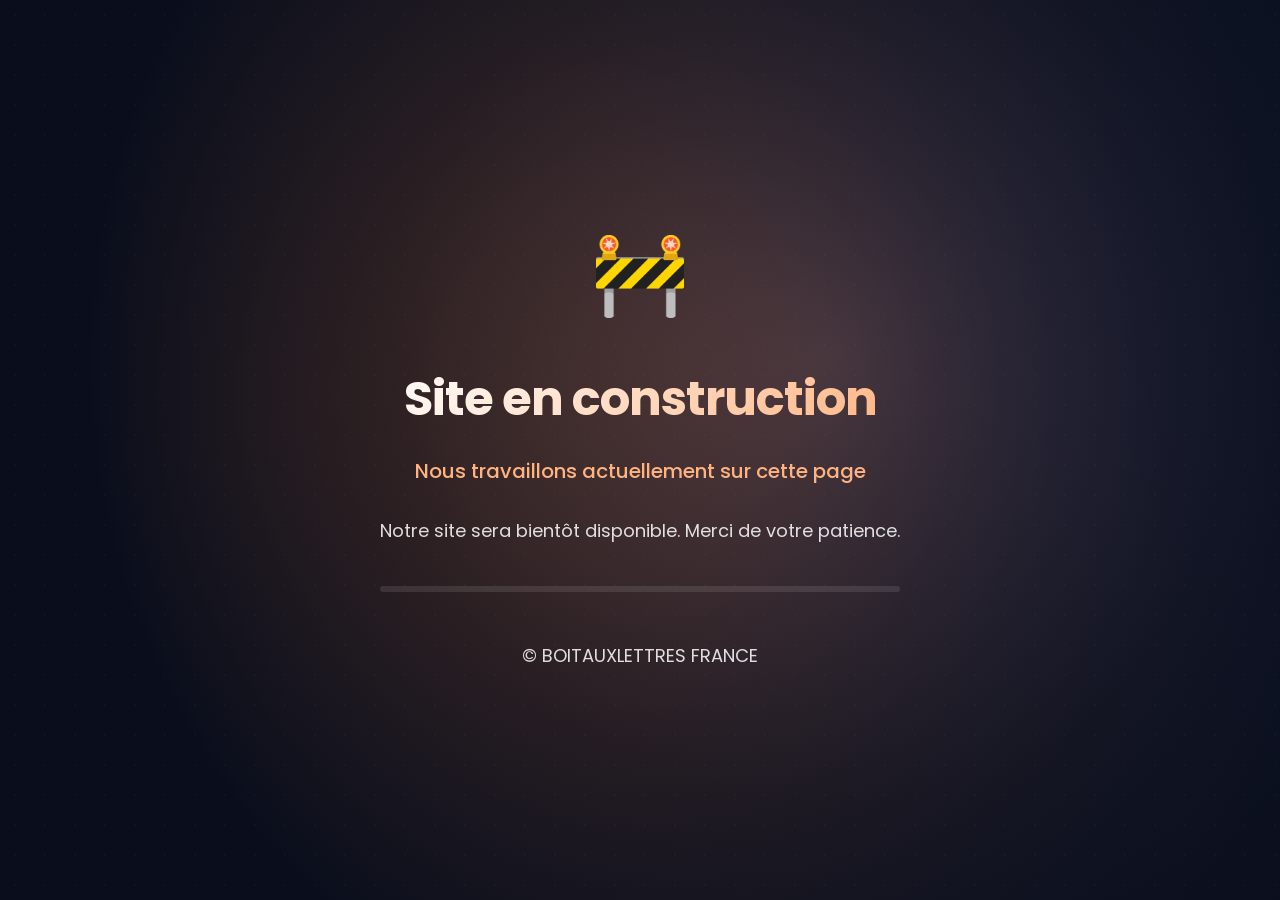
<file: index.html>
<!DOCTYPE html>
<html lang="fr">
<head>
    <meta charset="UTF-8">
    <meta name="viewport" content="width=device-width, initial-scale=1.0">
    <meta name="robots" content="noindex, nofollow, noarchive, nosnippet, noimageindex">
    <meta name="googlebot" content="noindex, nofollow, noarchive, nosnippet, noimageindex">
    <meta name="bingbot" content="noindex, nofollow, noarchive, nosnippet, noimageindex">
    <title>Site en construction - BOITAUXLETTRES FRANCE</title>
    <link rel="icon" type="image/png" href="public/favicon.png">
    <link rel="preconnect" href="https://fonts.googleapis.com">
    <link rel="preconnect" href="https://fonts.gstatic.com" crossorigin>
    <link href="https://fonts.googleapis.com/css2?family=Poppins:wght@400;500;600;700&display=swap" rel="stylesheet">
    <style>
        * {
            margin: 0;
            padding: 0;
            box-sizing: border-box;
        }

        html, body {
            height: 100%;
            font-family: 'Poppins', -apple-system, BlinkMacSystemFont, sans-serif;
            background: #0a0e1c;
            color: #fff;
            overflow: hidden;
        }

        .construction {
            min-height: 100vh;
            display: flex;
            align-items: center;
            justify-content: center;
            text-align: center;
            padding: 20px;
            background:
                radial-gradient(
                    circle at 65% 40%,
                    rgba(28, 46, 92, 0.55),
                    rgba(14, 19, 36, 0.85) 45%,
                    rgba(10, 14, 28, 1) 75%
                ),
                radial-gradient(
                    circle at 15% 50%,
                    rgba(255, 122, 24, 1),
                    rgba(255, 122, 24, 0.8) 25%,
                    rgba(255, 122, 24, 0.6) 45%,
                    rgba(255, 122, 24, 0.35) 65%,
                    rgba(14, 19, 36, 0.85) 95%
                );
            position: relative;
        }

        .construction::before {
            content: '';
            position: absolute;
            inset: 0;
            background-image:
                radial-gradient(rgba(255, 255, 255, 0.05) 1px, transparent 1px);
            background-size: 30px 30px;
            opacity: 0.4;
        }

        .construction-content {
            position: relative;
            z-index: 1;
            max-width: 600px;
        }

        .construction-icon {
            font-size: 80px;
            margin-bottom: 30px;
            animation: float 3s ease-in-out infinite;
        }

        @keyframes float {
            0%, 100% { transform: translateY(0); }
            50% { transform: translateY(-10px); }
        }

        .construction h1 {
            font-size: 48px;
            font-weight: 700;
            margin-bottom: 20px;
            letter-spacing: -1px;
            background: linear-gradient(135deg, #fff 0%, #ffb380 100%);
            -webkit-background-clip: text;
            -webkit-text-fill-color: transparent;
            background-clip: text;
        }

        .construction p {
            font-size: 18px;
            line-height: 1.6;
            color: rgba(255, 255, 255, 0.85);
            margin-bottom: 16px;
        }

        .construction p.subtitle {
            font-size: 20px;
            color: #ffb380;
            font-weight: 500;
            margin-bottom: 30px;
        }

        .progress-bar {
            margin-top: 40px;
            height: 6px;
            background: rgba(255, 255, 255, 0.1);
            border-radius: 999px;
            overflow: hidden;
            position: relative;
        }

        .progress-bar::after {
            content: '';
            position: absolute;
            top: 0;
            left: -40%;
            width: 40%;
            height: 100%;
            background: linear-gradient(90deg, transparent, #ff7a18, transparent);
            animation: progress 2s ease-in-out infinite;
        }

        @keyframes progress {
            0% { left: -40%; }
            100% { left: 100%; }
        }

        .footer-text {
            margin-top: 50px;
            font-size: 14px;
            color: rgba(255, 255, 255, 0.5);
        }

        @media (max-width: 600px) {
            .construction-icon {
                font-size: 60px;
                margin-bottom: 20px;
            }

            .construction h1 {
                font-size: 32px;
            }

            .construction p {
                font-size: 16px;
            }

            .construction p.subtitle {
                font-size: 18px;
            }
        }
    </style>
</head>
<body>
    <div class="construction">
        <div class="construction-content">
            <div class="construction-icon">🚧</div>
            <h1>Site en construction</h1>
            <p class="subtitle">Nous travaillons actuellement sur cette page</p>
            <p>Notre site sera bientôt disponible. Merci de votre patience.</p>
            <div class="progress-bar"></div>
            <p class="footer-text">© BOITAUXLETTRES FRANCE</p>
        </div>
    </div>
</body>
</html>
</file>
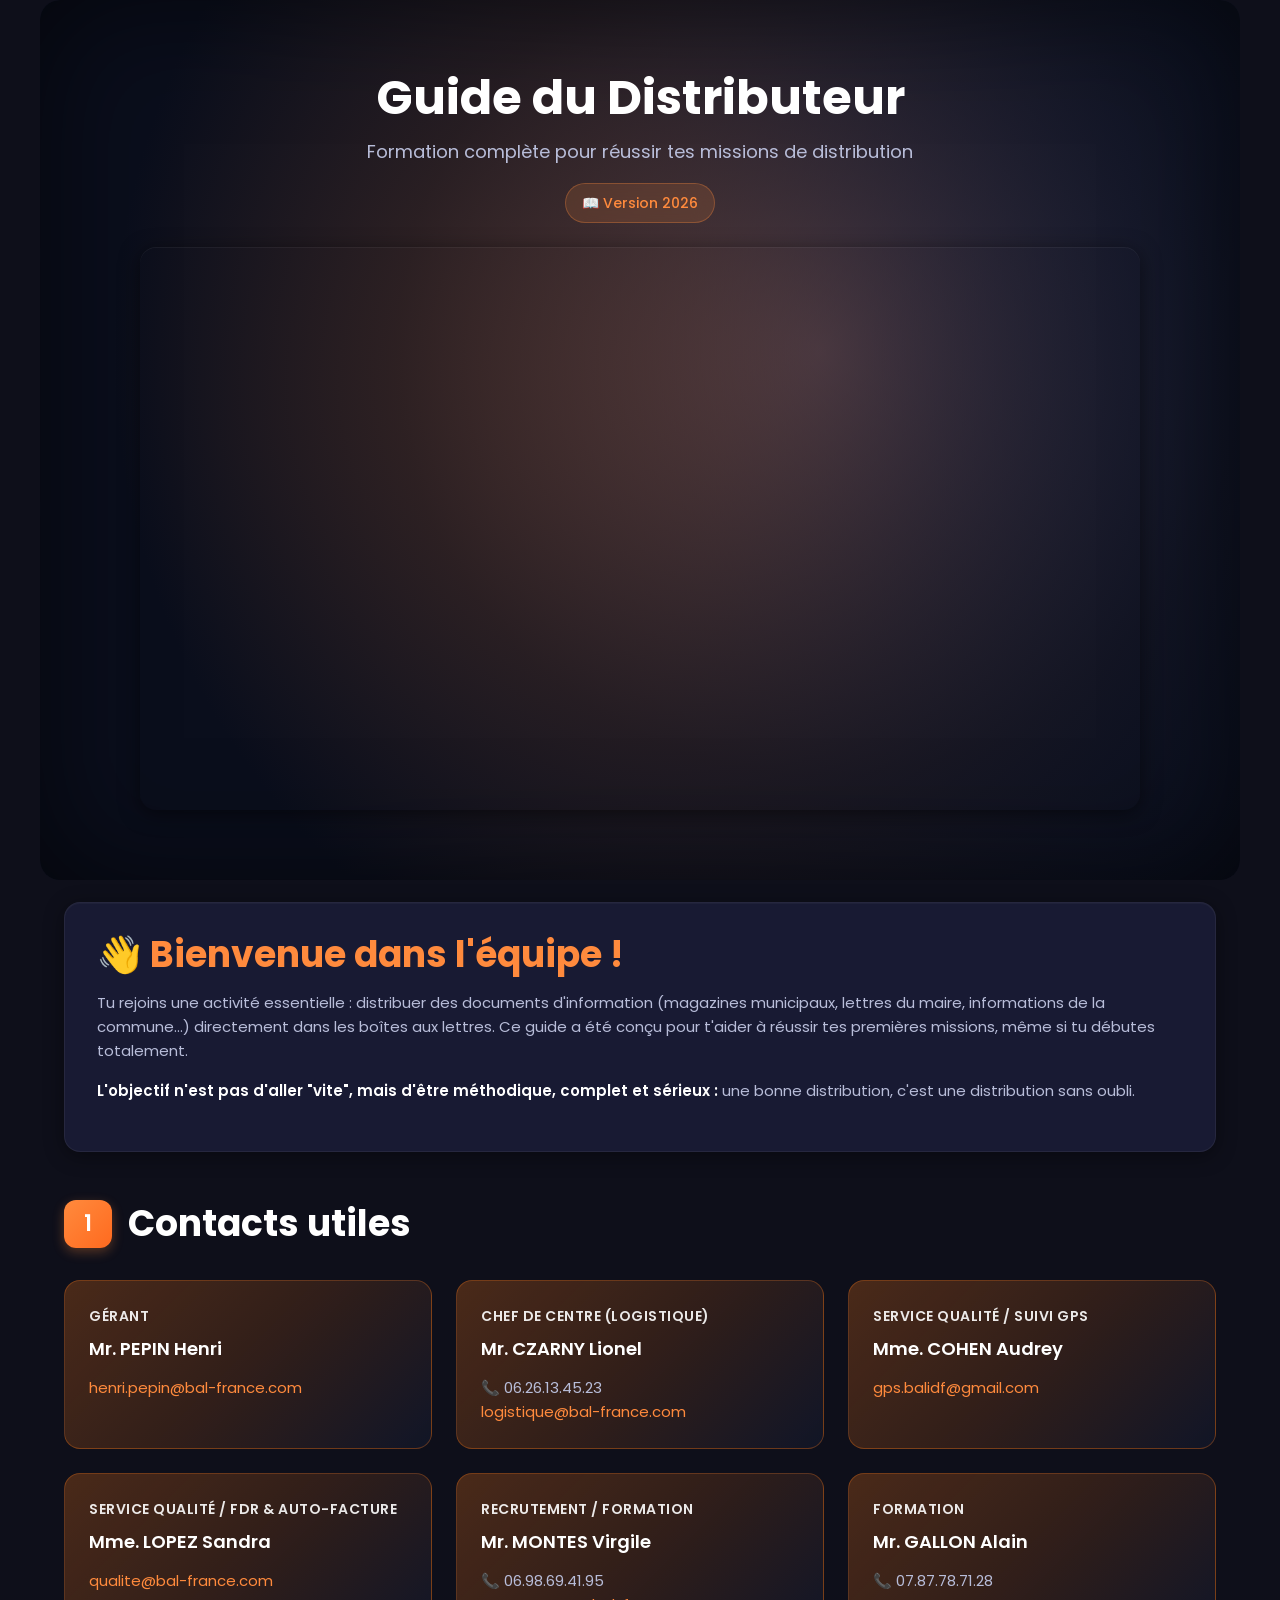
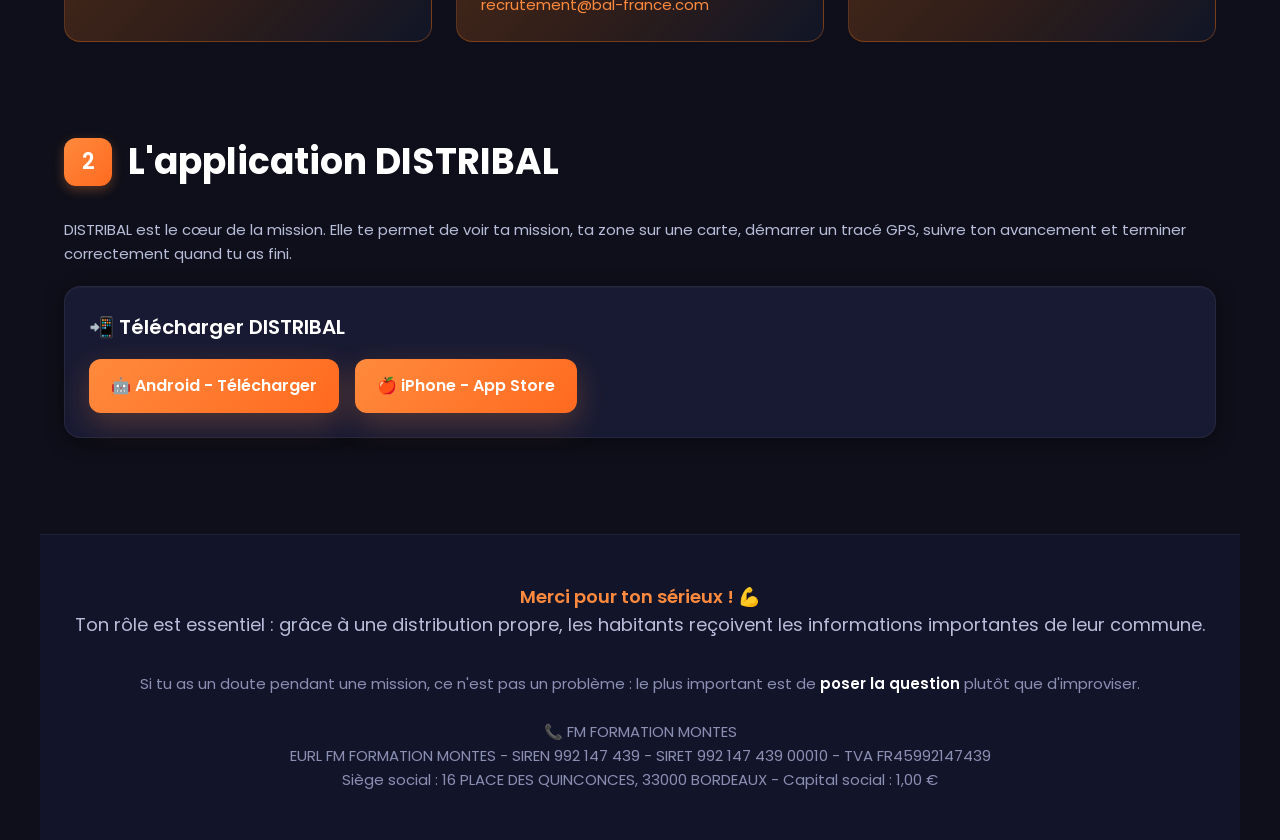
<file: guide.html>
<!DOCTYPE html>
<html lang="fr">
<head>
    <meta charset="UTF-8">
    <meta name="viewport" content="width=device-width, initial-scale=1.0">
    <meta name="robots" content="noindex, nofollow, noarchive, nosnippet, noimageindex">
    <meta name="googlebot" content="noindex, nofollow, noarchive, nosnippet, noimageindex">
    <meta name="bingbot" content="noindex, nofollow, noarchive, nosnippet, noimageindex">
    <title>Guide du Distributeur - BOITAUXLETTRES FRANCE</title>
    <link rel="icon" type="image/png" href="public/favicon.png">
    <link rel="preconnect" href="https://fonts.googleapis.com">
    <link rel="preconnect" href="https://fonts.gstatic.com" crossorigin>
    <link href="https://fonts.googleapis.com/css2?family=Poppins:wght@400;500;600;700&display=swap" rel="stylesheet">
    <link rel="stylesheet" href="styles.css">
</head>
<body>
    <div class="container">
        <!-- Header -->
        <header class="header">
            <img src="[data-uri]" alt="BOITAUXLETTRES FRANCE" class="logo">
            <h1>Guide du Distributeur</h1>
            <p class="subtitle">Formation complète pour réussir tes missions de distribution</p>
            <span class="header-badge">📖 Version 2026</span>
            <!-- Image Guide -->
            <div class="hero-image-container">
                <div class="video-wrapper">
                    <div id="yt-player"></div>
                </div>
            </div>
        </header>

        <div class="content">
            <!-- Welcome Box -->
            <div class="welcome-box">
                <h2>👋 Bienvenue dans l'équipe !</h2>
                <p>Tu rejoins une activité essentielle : distribuer des documents d'information (magazines municipaux, lettres du maire, informations de la commune…) directement dans les boîtes aux lettres. Ce guide a été conçu pour t'aider à réussir tes premières missions, même si tu débutes totalement.</p>
                <p style="margin-top: 15px;"><strong>L'objectif n'est pas d'aller "vite", mais d'être méthodique, complet et sérieux :</strong> une bonne distribution, c'est une distribution sans oubli.</p>
            </div>

            <!-- Section 1: Contacts -->
            <section class="section">
                <div class="section-header">
                    <span class="section-number">1</span>
                    <h2 class="section-title">Contacts utiles</h2>
                </div>
                
                <div class="contacts-grid">
                    <div class="contact-card">
                        <div class="contact-role">Gérant</div>
                        <div class="contact-name">Mr. PEPIN Henri</div>
                        <div class="contact-info">
                            <a href="mailto:henri.pepin@bal-france.com">henri.pepin@bal-france.com</a>
                        </div>
                    </div>
                    <div class="contact-card">
                        <div class="contact-role">Chef de centre (Logistique)</div>
                        <div class="contact-name">Mr. CZARNY Lionel</div>
                        <div class="contact-info">
                            📞 06.26.13.45.23<br>
                            <a href="mailto:logistique@bal-france.com">logistique@bal-france.com</a>
                        </div>
                    </div>
                    <div class="contact-card">
                        <div class="contact-role">Service Qualité / Suivi GPS</div>
                        <div class="contact-name">Mme. COHEN Audrey</div>
                        <div class="contact-info">
                            <a href="mailto:gps.balidf@gmail.com">gps.balidf@gmail.com</a>
                        </div>
                    </div>
                    <div class="contact-card">
                        <div class="contact-role">Service Qualité / FDR & Auto-Facture</div>
                        <div class="contact-name">Mme. LOPEZ Sandra</div>
                        <div class="contact-info">
                            <a href="mailto:qualite@bal-france.com">qualite@bal-france.com</a>
                        </div>
                    </div>
                    <div class="contact-card">
                        <div class="contact-role">Recrutement / Formation</div>
                        <div class="contact-name">Mr. MONTES Virgile</div>
                        <div class="contact-info">
                            📞 06.98.69.41.95<br>
                            <a href="mailto:recrutement@bal-france.com">recrutement@bal-france.com</a>
                        </div>
                    </div>
                    <div class="contact-card">
                        <div class="contact-role">Formation</div>
                        <div class="contact-name">Mr. GALLON Alain</div>
                        <div class="contact-info">
                            📞 07.87.78.71.28
                        </div>
                    </div>
                </div>
            </section>

            <!-- Section 2: Application DISTRIBAL -->
            <section class="section">
                <div class="section-header">
                    <span class="section-number">2</span>
                    <h2 class="section-title">L'application DISTRIBAL</h2>
                </div>
                
                <p class="mb-20">DISTRIBAL est le cœur de la mission. Elle te permet de voir ta mission, ta zone sur une carte, démarrer un tracé GPS, suivre ton avancement et terminer correctement quand tu as fini.</p>

                <!-- Image GPS -->
                <div class="gps-image-container" style="display: none;">
                    <img src="[data-uri]" alt="Exemple de tracé GPS DISTRIBAL">
                    <div class="gps-caption">📍 Exemple de tracé GPS complet sur un secteur - Les lignes bleues montrent le parcours effectué</div>
                </div>

                <div class="card">
                    <div class="card-title">📲 Télécharger DISTRIBAL</div>
                    <div class="btn-group">
                        <a href="https://drive.usercontent.google.com/download?id=1DxhVIw3whpWBcs2_xnHcZwCivgx8ipgJ&export=download" class="btn btn-success">
                            🤖 Android - Télécharger
                        </a>
                        <a href="https://apps.apple.com/fr/app/distribal/id6755594489" class="btn btn-primary">
                            🍎 iPhone - App Store
                        </a>
                    </div>
                </div>

            </section>

        </div>

        <!-- Footer -->
        <footer class="footer">
            <div class="footer-message">
                <strong>Merci pour ton sérieux ! 💪</strong><br>
                Ton rôle est essentiel : grâce à une distribution propre, les habitants reçoivent les informations importantes de leur commune.
            </div>
            <div class="footer-contact">
                Si tu as un doute pendant une mission, ce n'est pas un problème : le plus important est de <strong>poser la question</strong> plutôt que d'improviser.<br><br>
                📞 FM FORMATION MONTES<br>
                EURL FM FORMATION MONTES - SIREN 992 147 439 - SIRET 992 147 439 00010 - TVA FR45992147439<br>
                Siège social : 16 PLACE DES QUINCONCES, 33000 BORDEAUX - Capital social : 1,00 €
            </div>
        </footer>
    </div>

<script>
    var tag = document.createElement('script');
    tag.src = "https://www.youtube.com/iframe_api";
    document.head.appendChild(tag);

    function onYouTubeIframeAPIReady() {
        new YT.Player('yt-player', {
            videoId: 'NrHuRGNj-gY',
            playerVars: {
                autoplay: 1,
                mute: 1,
                loop: 1,
                playlist: 'NrHuRGNj-gY',
                controls: 1,
                rel: 0
            },
            events: {
                onReady: function(event) {
                    event.target.playVideo();
                },
                onStateChange: function(event) {
                    if (event.data === YT.PlayerState.PLAYING) {
                        event.target.unMute();
                        event.target.setVolume(50);
                    }
                }
            }
        });
    }
</script>
</body>
</html>
</file>
<file: styles.css>
/* ============================================
   MANIFESTE DESIGN - DISTRIBUTION FLYERS
   Dark Mode Premium avec accent orange
   ============================================ */

/* ============================================
   1. RESET & BASE
   ============================================ */

* {
    margin: 0;
    padding: 0;
    box-sizing: border-box;
}

html {
    scroll-behavior: smooth;
}

body {
    font-family: 'Poppins', system-ui, -apple-system, BlinkMacSystemFont, sans-serif;
    font-size: 16px;
    line-height: 1.6;
    color: #B8BDD9;
    background-color: #0E0F1A;
    -webkit-font-smoothing: antialiased;
    -moz-osx-font-smoothing: grayscale;
    min-height: 100vh;
    overflow-x: hidden;
}

/* ============================================
   2. TYPOGRAPHIE
   ============================================ */

h1 {
    font-size: 48px;
    line-height: 56px;
    font-weight: 700;
    color: #FFFFFF;
    margin-bottom: 16px;
}

h2 {
    font-size: 36px;
    line-height: 40px;
    font-weight: 700;
    color: #FFFFFF;
}

h3 {
    font-size: 24px;
    line-height: 28px;
    font-weight: 600;
    color: #FFFFFF;
}

h4 {
    font-size: 18px;
    line-height: 20px;
    font-weight: 600;
    color: #FFFFFF;
}

p {
    font-size: 15px;
    line-height: 1.6;
    color: #B8BDD9;
    margin-bottom: 16px;
    word-wrap: break-word;
    overflow-wrap: break-word;
    hyphens: auto;
}

strong {
    font-weight: 600;
    color: #FFFFFF;
}

a {
    color: #FF8A3D;
    text-decoration: none;
    transition: color 200ms cubic-bezier(0.4, 0, 0.2, 1);
}

a:hover {
    color: #FFA05C;
}

a:focus {
    outline: 2px solid #FF8A3D;
    outline-offset: 2px;
    border-radius: 4px;
}

/* ============================================
   3. LAYOUT & CONTAINER
   ============================================ */

.container {
    max-width: 1200px;
    margin: 0 auto;
    padding: 0 24px;
    position: relative;
}

.content {
    padding: 40px 0px 0px 0px;
}

/* ============================================
   3.5. HERO IMAGE (dans le header)
   ============================================ */

.header .hero-image-container {
    margin: 24px auto 0 auto;
    text-align: center;
    position: relative;
    z-index: 1;
    max-width: 1000px;
}



.video-wrapper {
    position: relative;
    width: 100%;
    padding-bottom: 56.25%; /* Ratio 16:9 */
    height: 0;
    overflow: hidden;
    border-radius: 16px;
    box-shadow:
        0 4px 20px rgba(0,0,0,0.5),
        inset 0 1px 0 rgba(255,255,255,0.05);
}

.video-wrapper iframe {
    position: absolute;
    top: 0;
    left: 0;
    width: 100%;
    height: 100%;
    border-radius: 16px;
}

/* ============================================
   4. HEADER (Hero avec dégradé radial)
   ============================================ */

.header {
    background:
        radial-gradient(
            circle at 65% 40%,
            rgba(28, 46, 92, 0.55),
            rgba(14, 19, 36, 0.85) 45%,
            rgba(10, 14, 28, 1) 75%
        ),
        radial-gradient(
            circle at 15% 50%,
            rgba(255, 122, 24, 1),
            rgba(255, 122, 24, 0.8) 25%,
            rgba(255, 122, 24, 0.6) 45%,
            rgba(255, 122, 24, 0.35) 65%,
            rgba(14, 19, 36, 0.85) 95%
        ),
        linear-gradient(
            180deg,
            #0E1324,
            #0A0E1C
        );
    color: #FFFFFF;
    padding: 70px 24px 70px 24px;
    text-align: center;
    margin: 0 -24px -18px -24px;
    position: relative;
    overflow: hidden;
    border-radius: 20px;
    box-shadow: inset 0 0 120px rgba(0,0,0,0.6);
}


.header .logo {
    display: none;
    max-width: 200px;
    height: auto;
    margin-bottom: 32px;
    filter: brightness(0) invert(1);
    position: relative;
    z-index: 1;
}

.header h1 {
    color: #FFFFFF;
    margin-bottom: 12px;
    position: relative;
    z-index: 1;
}

.header .subtitle {
    font-size: 18px;
    line-height: 1.6;
    color: #B8BDD9;
    margin-bottom: 16px;
    position: relative;
    z-index: 1;
}

.header-badge {
    display: inline-block;
    background: rgba(255,138,61,0.15);
    backdrop-filter: blur(10px);
    padding: 8px 16px;
    border-radius: 20px;
    font-size: 14px;
    font-weight: 500;
    border: 1px solid rgba(255,138,61,0.3);
    color: #FF8A3D;
    position: relative;
    z-index: 1;
}

/* ============================================
   5. SECTIONS
   ============================================ */

.section {
    margin-bottom: 96px;
    animation: fadeInUp 300ms cubic-bezier(0.4, 0, 0.2, 1);
}

.section-header {
    display: flex;
    align-items: center;
    gap: 16px;
    margin-bottom: 32px;
}

.section-number {
    display: flex;
    align-items: center;
    justify-content: center;
    width: 48px;
    height: 48px;
    background: linear-gradient(135deg, #FF8A3D, #FF6A1F);
    color: #FFFFFF;
    border-radius: 12px;
    font-size: 22px;
    font-weight: 600;
    flex-shrink: 0;
    box-shadow: 0 4px 12px rgba(255,138,61,0.3);
}

.section-title {
    margin: 0;
    color: #FFFFFF;
}

/* ============================================
   6. CARDS (Style dark premium)
   ============================================ */

.card {
    background: #181A33;
    border-radius: 16px;
    border: 1px solid rgba(255,255,255,0.06);
    padding: 24px;
    margin-bottom: 24px;
    box-shadow: 
        0 4px 20px rgba(0,0,0,0.4),
        inset 0 1px 0 rgba(255,255,255,0.03);
    transition: transform 200ms cubic-bezier(0.4, 0, 0.2, 1), 
                border-color 200ms cubic-bezier(0.4, 0, 0.2, 1);
}

.card:hover {
    transform: translateY(-4px);
    border-color: rgba(255,138,61,0.4);
}

.card-title {
    font-size: 20px;
    font-weight: 600;
    color: #FFFFFF;
    margin-bottom: 16px;
}

.card p {
    color: #B8BDD9;
    word-wrap: break-word;
    overflow-wrap: break-word;
    hyphens: auto;
}

/* ============================================
   7. BOUTONS (Orange accent)
   ============================================ */

.btn {
    display: inline-block;
    padding: 14px 22px;
    border-radius: 12px;
    font-weight: 600;
    font-size: 16px;
    text-align: center;
    cursor: pointer;
    transition: all 200ms cubic-bezier(0.4, 0, 0.2, 1);
    min-height: 44px;
    border: none;
    text-decoration: none;
}

.btn-primary {
    background: linear-gradient(135deg, #FF8A3D, #FF6A1F);
    color: #FFFFFF;
    box-shadow: 0 10px 30px rgba(255,138,61,0.25);
}

.btn-primary:hover {
    transform: translateY(-1px);
    box-shadow: 0 14px 40px rgba(255,138,61,0.35);
    color: #FFFFFF;
}

.btn-primary:focus {
    outline: 2px solid #FF8A3D;
    outline-offset: 2px;
}

.btn-success {
    background: linear-gradient(135deg, #FF8A3D, #FF6A1F);
    color: #FFFFFF;
    box-shadow: 0 10px 30px rgba(255,138,61,0.25);
}

.btn-success:hover {
    transform: translateY(-1px);
    box-shadow: 0 14px 40px rgba(255,138,61,0.35);
    color: #FFFFFF;
}

.btn-secondary {
    background: transparent;
    border: 1px solid rgba(255,255,255,0.12);
    color: #FFFFFF;
}

.btn-secondary:hover {
    border-color: #FF8A3D;
    color: #FFFFFF;
}

.btn-group {
    display: flex;
    gap: 16px;
    flex-wrap: wrap;
}

/* ============================================
   8. ALERTES (Adaptées dark mode)
   ============================================ */

.alert {
    display: flex;
    gap: 16px;
    padding: 20px;
    border-radius: 16px;
    margin-bottom: 24px;
    border-left: 4px solid;
    background: #181A33;
    border: 1px solid rgba(255,255,255,0.06);
    box-shadow: 
        0 4px 20px rgba(0,0,0,0.4),
        inset 0 1px 0 rgba(255,255,255,0.03);
}

.alert-icon {
    font-size: 24px;
    flex-shrink: 0;
}

.alert-title {
    font-weight: 600;
    font-size: 16px;
    margin-bottom: 8px;
    color: #FFFFFF;
}

.alert-text {
    font-size: 15px;
    line-height: 1.6;
    color: #B8BDD9;
    word-wrap: break-word;
    overflow-wrap: break-word;
    hyphens: auto;
}

.alert-warning {
    border-left-color: #FF8A3D;
    background: rgba(255,138,61,0.1);
}

.alert-info {
    border-left-color: #FF8A3D;
    background: rgba(255,138,61,0.1);
}

.alert-success {
    border-left-color: #22C55E;
    background: rgba(34,197,94,0.1);
}

.alert-danger {
    border-left-color: #EF4444;
    background: rgba(239,68,68,0.1);
}

/* ============================================
   9. WELCOME BOX & TIP BOX
   ============================================ */

.welcome-box {
    background: #181A33;
    border-radius: 16px;
    padding: 32px;
    margin-bottom: 48px;
    border: 1px solid rgba(255,255,255,0.06);
    box-shadow: 
        0 4px 20px rgba(0,0,0,0.4),
        inset 0 1px 0 rgba(255,255,255,0.03);
}

.welcome-box h2 {
    margin-bottom: 16px;
    color: #FF8A3D;
}

.welcome-box p {
    color: #B8BDD9;
}

.tip-box {
    background: rgba(255,138,61,0.15);
    border-left: 4px solid #FF8A3D;
    border-radius: 12px;
    padding: 20px;
    margin: 24px 0;
    border: 1px solid rgba(255,138,61,0.2);
}

.tip-box-title {
    font-weight: 600;
    font-size: 16px;
    color: #FF8A3D;
    margin-bottom: 8px;
}

.tip-box p {
    color: #B8BDD9;
    margin: 0;
}

/* ============================================
   10. CONTACTS GRID
   ============================================ */

.contacts-grid {
    display: grid;
    grid-template-columns: repeat(auto-fit, minmax(280px, 1fr));
    gap: 24px;
    margin-top: 32px;
}

.contact-card {
    background: linear-gradient(
        135deg,
        rgba(255, 122, 24, 0.25),
        rgba(255, 122, 24, 0.15) 50%,
        rgba(28, 46, 92, 0.2) 100%
    );
    border-radius: 16px;
    border: 1px solid rgba(255, 122, 24, 0.3);
    padding: 24px;
    box-shadow: none;
    transition: transform 200ms cubic-bezier(0.4, 0, 0.2, 1), 
                border-color 200ms cubic-bezier(0.4, 0, 0.2, 1),
                box-shadow 200ms cubic-bezier(0.4, 0, 0.2, 1);
}

.contact-card:hover {
    transform: translateY(-4px);
    border-color: rgba(255, 122, 24, 0.6);
    box-shadow: 
        0 8px 30px rgba(255, 122, 24, 0.35),
        inset 0 1px 0 rgba(255,255,255,0.15);
}

.contact-role {
    font-size: 14px;
    font-weight: 600;
    color: #FFFFFF;
    text-transform: uppercase;
    letter-spacing: 0.5px;
    margin-bottom: 8px;
    opacity: 0.9;
}

.contact-name {
    font-size: 18px;
    font-weight: 600;
    color: #FFFFFF;
    margin-bottom: 12px;
}

.contact-info {
    font-size: 15px;
    color: #B8BDD9;
    line-height: 1.6;
}

.contact-info a {
    color: #FF8A3D;
    word-break: break-word;
}

/* ============================================
   11. STEPS
   ============================================ */

.steps {
    display: grid;
    grid-template-columns: repeat(2, 1fr);
    gap: 24px;
    margin: 32px 0;
    counter-reset: step-counter;
}

.step {
    position: relative;
    display: flex;
    flex-direction: column;
}

.step::before {
    content: counter(step-counter);
    counter-increment: step-counter;
    position: absolute;
    top: -12px;
    left: 20px;
    width: 40px;
    height: 40px;
    background: linear-gradient(135deg, #FF8A3D, #FF6A1F);
    color: #FFFFFF;
    border-radius: 50%;
    display: flex;
    align-items: center;
    justify-content: center;
    font-size: 18px;
    font-weight: 700;
    z-index: 2;
    box-shadow: 0 4px 12px rgba(255, 122, 24, 0.4);
}

.step-content {
    background: #181A33;
    border-radius: 16px;
    padding: 32px 20px 20px 20px;
    border: 1px solid rgba(255, 122, 24, 0.2);
    box-shadow: 
        0 4px 20px rgba(0,0,0,0.4),
        inset 0 1px 0 rgba(255,255,255,0.03);
    transition: transform 200ms cubic-bezier(0.4, 0, 0.2, 1), 
                border-color 200ms cubic-bezier(0.4, 0, 0.2, 1);
    height: 100%;
}

.step-content:hover {
    transform: translateY(-2px);
    border-color: rgba(255, 122, 24, 0.4);
}

.step-title {
    font-size: 18px;
    font-weight: 600;
    color: #FF8A3D;
    margin-bottom: 12px;
    margin-top: 8px;
}

.step-content p {
    margin: 0;
    color: #B8BDD9;
    line-height: 1.6;
}

/* ============================================
   12. CHECKLIST
   ============================================ */

.checklist {
    list-style: none;
    padding: 0;
}

.checklist li {
    display: flex;
    align-items: flex-start;
    gap: 12px;
    margin-bottom: 12px;
    padding-left: 0;
}

.checklist li > *:not(.checklist-icon) {
    min-width: 0;
    flex: 1;
    word-wrap: break-word;
    overflow-wrap: break-word;
    white-space: normal;
}

.checklist-icon {
    display: flex;
    align-items: center;
    justify-content: center;
    width: 24px;
    height: 24px;
    background: rgba(255,138,61,0.15);
    color: #FF8A3D;
    border-radius: 50%;
    font-size: 14px;
    font-weight: 600;
    flex-shrink: 0;
    margin-top: 2px;
    border: 1px solid rgba(255,138,61,0.2);
}

.checklist li:last-child {
    margin-bottom: 0;
}

/* ============================================
   13. APP CONTROLS
   ============================================ */

.app-controls {
    display: grid;
    grid-template-columns: repeat(auto-fit, minmax(200px, 1fr));
    gap: 20px;
    margin: 24px 0;
}

.app-control {
    background: #181A33;
    border-radius: 16px;
    padding: 24px;
    text-align: center;
    border: 1px solid rgba(255,255,255,0.06);
    box-shadow: 
        0 4px 20px rgba(0,0,0,0.4),
        inset 0 1px 0 rgba(255,255,255,0.03);
    transition: transform 200ms cubic-bezier(0.4, 0, 0.2, 1), 
                border-color 200ms cubic-bezier(0.4, 0, 0.2, 1);
}

.app-control:hover {
    transform: translateY(-4px);
    border-color: rgba(255,138,61,0.4);
}

.app-control.start {
    border-top: 4px solid #22C55E;
}

.app-control.pause {
    border-top: 4px solid #FF8A3D;
}

.app-control.stop {
    border-top: 4px solid #EF4444;
}

.app-control-icon {
    font-size: 32px;
    margin-bottom: 12px;
}

.app-control-title {
    font-size: 16px;
    font-weight: 600;
    color: #FFFFFF;
    margin-bottom: 8px;
}

.app-control-desc {
    font-size: 14px;
    color: #B8BDD9;
    line-height: 1.6;
}

/* ============================================
   14. GPS IMAGE CONTAINER
   ============================================ */

.gps-image-container {
    margin: 32px 0;
    text-align: center;
}

.gps-image-container img {
    max-width: 100%;
    height: auto;
    border-radius: 16px;
    border: 1px solid rgba(255,255,255,0.06);
    box-shadow: 
        0 4px 20px rgba(0,0,0,0.4),
        inset 0 1px 0 rgba(255,255,255,0.03);
}

.gps-caption {
    margin-top: 16px;
    font-size: 14px;
    color: #8B90B3;
    font-style: italic;
}

.sector-layout {
    display: grid;
    grid-template-columns: 1fr 1fr;
    gap: 32px;
    align-items: center;
    margin: 24px 0;
}

.sector-text {
    display: flex;
    flex-direction: column;
    justify-content: center;
}

.sector-image-container {
    text-align: center;
}

.sector-image {
    max-width: 100%;
    height: auto;
    border-radius: 16px;
    border: 1px solid rgba(255,255,255,0.06);
    box-shadow: 
        0 4px 20px rgba(0,0,0,0.4),
        inset 0 1px 0 rgba(255,255,255,0.03);
}

/* ============================================
   15.5. CONSEILS PRATIQUES LAYOUT
   ============================================ */

.conseils-layout {
    display: grid;
    grid-template-columns: 65% 35%;
    gap: 32px;
    align-items: stretch;
    margin: 32px 0;
}

.conseils-image-main {
    display: flex;
    flex-direction: column;
    align-items: flex-start;
    text-align: left;
    gap: 16px;
}

.conseils-main-image {
    max-width: 100%;
    height: auto;
    border-radius: 16px;
    border: 1px solid rgba(255,255,255,0.06);
    box-shadow: 
        0 4px 20px rgba(0,0,0,0.4),
        inset 0 1px 0 rgba(255,255,255,0.03);
}

.conseils-days-container {
    display: flex;
    flex-direction: column;
    gap: 8px;
    height: 100%;
}

.conseils-day-item {
    text-align: center;
    flex: 1;
    display: flex;
    align-items: center;
    justify-content: center;
    min-height: 0;
}

.conseils-day-content {
    display: flex;
    flex-direction: column;
    align-items: center;
    gap: 8px;
    width: 100%;
}

.conseils-day-title {
    font-size: 16px;
    font-weight: 600;
    color: #FF8A3D;
    margin-bottom: 4px;
}

.conseils-day-image {
    height: 200px;
    width: auto;
    object-fit: contain;
    border-radius: 12px;
    border: 1px solid rgba(255,255,255,0.06);
    box-shadow: 
        0 2px 10px rgba(0,0,0,0.3),
        inset 0 1px 0 rgba(255,255,255,0.03);
}

/* ============================================
   15. FAQ
   ============================================ */

.faq-item {
    background: #181A33;
    border-radius: 16px;
    padding: 24px;
    margin-bottom: 20px;
    border: 1px solid rgba(255,255,255,0.06);
    box-shadow: 
        0 4px 20px rgba(0,0,0,0.4),
        inset 0 1px 0 rgba(255,255,255,0.03);
    transition: transform 200ms cubic-bezier(0.4, 0, 0.2, 1), 
                border-color 200ms cubic-bezier(0.4, 0, 0.2, 1);
}

.faq-item:hover {
    transform: translateY(-2px);
    border-color: rgba(255,138,61,0.4);
}

.faq-question {
    font-size: 18px;
    font-weight: 600;
    color: #FF8A3D;
    margin-bottom: 12px;
}

.faq-answer {
    font-size: 15px;
    color: #B8BDD9;
    line-height: 1.6;
}

/* ============================================
   16. FOOTER
   ============================================ */

.footer {
    background: #12142A;
    border-top: 1px solid rgba(255,255,255,0.06);
    padding: 48px 24px;
    margin: 36px -24px 0 -24px;
    text-align: center;
}

.footer-message {
    font-size: 18px;
    line-height: 1.6;
    color: #B8BDD9;
    margin-bottom: 32px;
}

.footer-message strong {
    color: #FF8A3D;
}

.footer-contact {
    font-size: 15px;
    line-height: 1.6;
    color: #8B90B3;
}

.footer-contact a {
    color: #FF8A3D;
}

/* ============================================
   17. UTILITAIRES
   ============================================ */

.mt-20 {
    margin-top: 20px;
}

.mb-20 {
    margin-bottom: 20px;
}

/* ============================================
   18. RESPONSIVE - MOBILE
   ============================================ */

@media (max-width: 768px) {
    /* Typographie mobile */
    h1 {
        font-size: 36px;
        line-height: 44px;
    }

    h2 {
        font-size: 28px;
        line-height: 36px;
    }

    h3 {
        font-size: 22px;
        line-height: 28px;
    }

    p {
        font-size: 15px;
    }

    /* Header mobile */
    .header {
        padding: 32px 16px;
        border-radius: 16px;
        margin: 0 -16px -20px -16px;
        background:
            radial-gradient(
                circle at 50% 30%,
                rgba(28, 46, 92, 0.45),
                rgba(14, 19, 36, 0.9) 55%
            ),
            radial-gradient(
                circle at 50% 70%,
                rgba(255, 122, 24, 0.95),
                rgba(255, 122, 24, 0.7) 35%,
                rgba(255, 122, 24, 0.5) 55%,
                rgba(14, 19, 36, 0.9) 90%
            ),
            #0A0E1C;
    }

    .header .logo {
        max-width: 150px;
        margin-bottom: 16px;
    }

    .header .subtitle {
        font-size: 16px;
    }

    /* Container mobile */
    .container {
        padding: 0 16px;
    }

    .content {
        padding: 24px 0;
    }

    /* Hero image mobile */
    .header .hero-image-container {
        margin: 16px auto 0 auto;
        max-width: 100%;
    }

    /* Sections mobile */
    .section {
        margin-bottom: 64px;
    }

    .section-header {
        flex-direction: column;
        align-items: flex-start;
        gap: 12px;
    }

    .section-number {
        width: 40px;
        height: 40px;
        font-size: 20px;
    }

    /* Cards mobile */
    .card {
        padding: 20px;
    }

    /* Checklist mobile */
    .checklist li {
        min-width: 0;
    }

    .checklist li > *:not(.checklist-icon) {
        min-width: 0;
        flex: 1;
        max-width: 100%;
        word-wrap: break-word;
        overflow-wrap: break-word;
        white-space: normal;
    }

    .checklist li strong {
        display: inline;
    }

    /* Contacts grid mobile */
    .contacts-grid {
        grid-template-columns: 1fr;
        gap: 16px;
    }

    /* Steps mobile */
    .steps {
        grid-template-columns: 1fr;
        gap: 32px;
    }

    .step::before {
        width: 36px;
        height: 36px;
        font-size: 16px;
        top: -10px;
        left: 16px;
    }

    .step-content {
        padding: 28px 16px 16px 16px;
    }

    /* App controls mobile */
    .app-controls {
        grid-template-columns: 1fr;
    }

    /* Boutons mobile */
    .btn-group {
        flex-direction: column;
    }

    .btn {
        width: 100%;
    }

    /* Footer mobile */
    .footer {
        padding: 32px 16px;
        margin: 4px -16px 0 -16px;
    }

    /* Welcome box mobile */
    .welcome-box {
        padding: 24px;
    }

    /* Sector layout mobile */
    .sector-layout {
        grid-template-columns: 1fr;
        gap: 24px;
    }

    /* Conseils layout mobile */
    .conseils-layout {
        grid-template-columns: 1fr;
        gap: 24px;
    }

    .conseils-days-container {
        gap: 12px;
    }
}

/* ============================================
   19. ANIMATIONS & TRANSITIONS
   ============================================ */

@keyframes fadeInUp {
    from {
        opacity: 0;
        transform: translateY(8px);
    }
    to {
        opacity: 1;
        transform: translateY(0);
    }
}

/* ============================================
   20. ACCESSIBILITÉ
   ============================================ */

/* Focus visible pour tous les éléments interactifs */
button:focus,
a:focus,
input:focus,
textarea:focus,
select:focus {
    outline: 2px solid #FF8A3D;
    outline-offset: 2px;
}

/* Contraste minimum WCAG AA */
/* Tous les textes respectent le ratio 4.5:1 minimum */

/* Skip link pour l'accessibilité */
.skip-link {
    position: absolute;
    top: -40px;
    left: 0;
    background: #FF8A3D;
    color: #FFFFFF;
    padding: 8px;
    text-decoration: none;
    z-index: 100;
}

.skip-link:focus {
    top: 0;
}

/* ============================================
   21. WHATSAPP FLOATING BUTTON
   ============================================ */

.whatsapp-float {
    position: fixed;
    bottom: 24px;
    right: 24px;
    z-index: 99999;
    animation: fadeInUp 300ms cubic-bezier(0.4, 0, 0.2, 1);
    display: block;
    visibility: visible;
    opacity: 1;
}

.whatsapp-link {
    display: flex;
    align-items: center;
    gap: 12px;
    background: linear-gradient(135deg, #25D366, #128C7E);
    color: #FFFFFF;
    padding: 14px 20px;
    border-radius: 50px;
    box-shadow: 
        0 8px 24px rgba(37, 211, 102, 0.4),
        0 4px 12px rgba(0, 0, 0, 0.2);
    text-decoration: none;
    transition: all 200ms cubic-bezier(0.4, 0, 0.2, 1);
    max-width: 320px;
}

.whatsapp-link:hover {
    transform: translateY(-2px);
    box-shadow: 
        0 12px 32px rgba(37, 211, 102, 0.5),
        0 6px 16px rgba(0, 0, 0, 0.3);
    color: #FFFFFF;
}

.whatsapp-icon {
    width: 40px;
    height: 40px;
    flex-shrink: 0;
    filter: drop-shadow(0 2px 4px rgba(0, 0, 0, 0.2));
}

.whatsapp-text {
    display: flex;
    flex-direction: column;
    gap: 4px;
}

.whatsapp-title {
    font-size: 17px;
    font-weight: 700;
    color: #FFFFFF;
    line-height: 1.2;
}

.whatsapp-subtitle {
    font-size: 12px;
    font-weight: 400;
    color: #FFFFFF;
    opacity: 0.95;
    line-height: 1.4;
}

@media (max-width: 768px) {
    .whatsapp-float {
        position: fixed !important;
        bottom: 0 !important;
        right: 0 !important;
        left: 0 !important;
        top: auto !important;
        z-index: 99999 !important;
        width: 100% !important;
        display: block !important;
        visibility: visible !important;
        opacity: 1 !important;
        box-shadow: 0 -4px 12px rgba(0, 0, 0, 0.2);
        margin: 0 !important;
        padding: 0 !important;
    }

    .whatsapp-link {
        padding: 14px 20px !important;
        max-width: 100% !important;
        width: 100% !important;
        border-radius: 0 !important;
        justify-content: center !important;
        box-shadow: none !important;
        display: flex !important;
        background: linear-gradient(135deg, #25D366, #128C7E) !important;
        margin: 0 !important;
    }

    .whatsapp-link:hover {
        transform: none !important;
        box-shadow: none !important;
    }

    .whatsapp-icon {
        width: 36px !important;
        height: 36px !important;
        display: block !important;
    }

    .whatsapp-text {
        display: flex !important;
    }

    .whatsapp-title {
        font-size: 13px !important;
        display: block !important;
    }

    .whatsapp-subtitle {
        font-size: 11px !important;
        display: block !important;
    }

    /* Ajouter un padding-bottom au footer pour éviter qu'il soit caché */
    .footer {
        padding-bottom: 100px;
    }
}

@media (max-width: 768px) {
    .content {
        padding: 64px 0 0px 0;
    }
}
</file>
